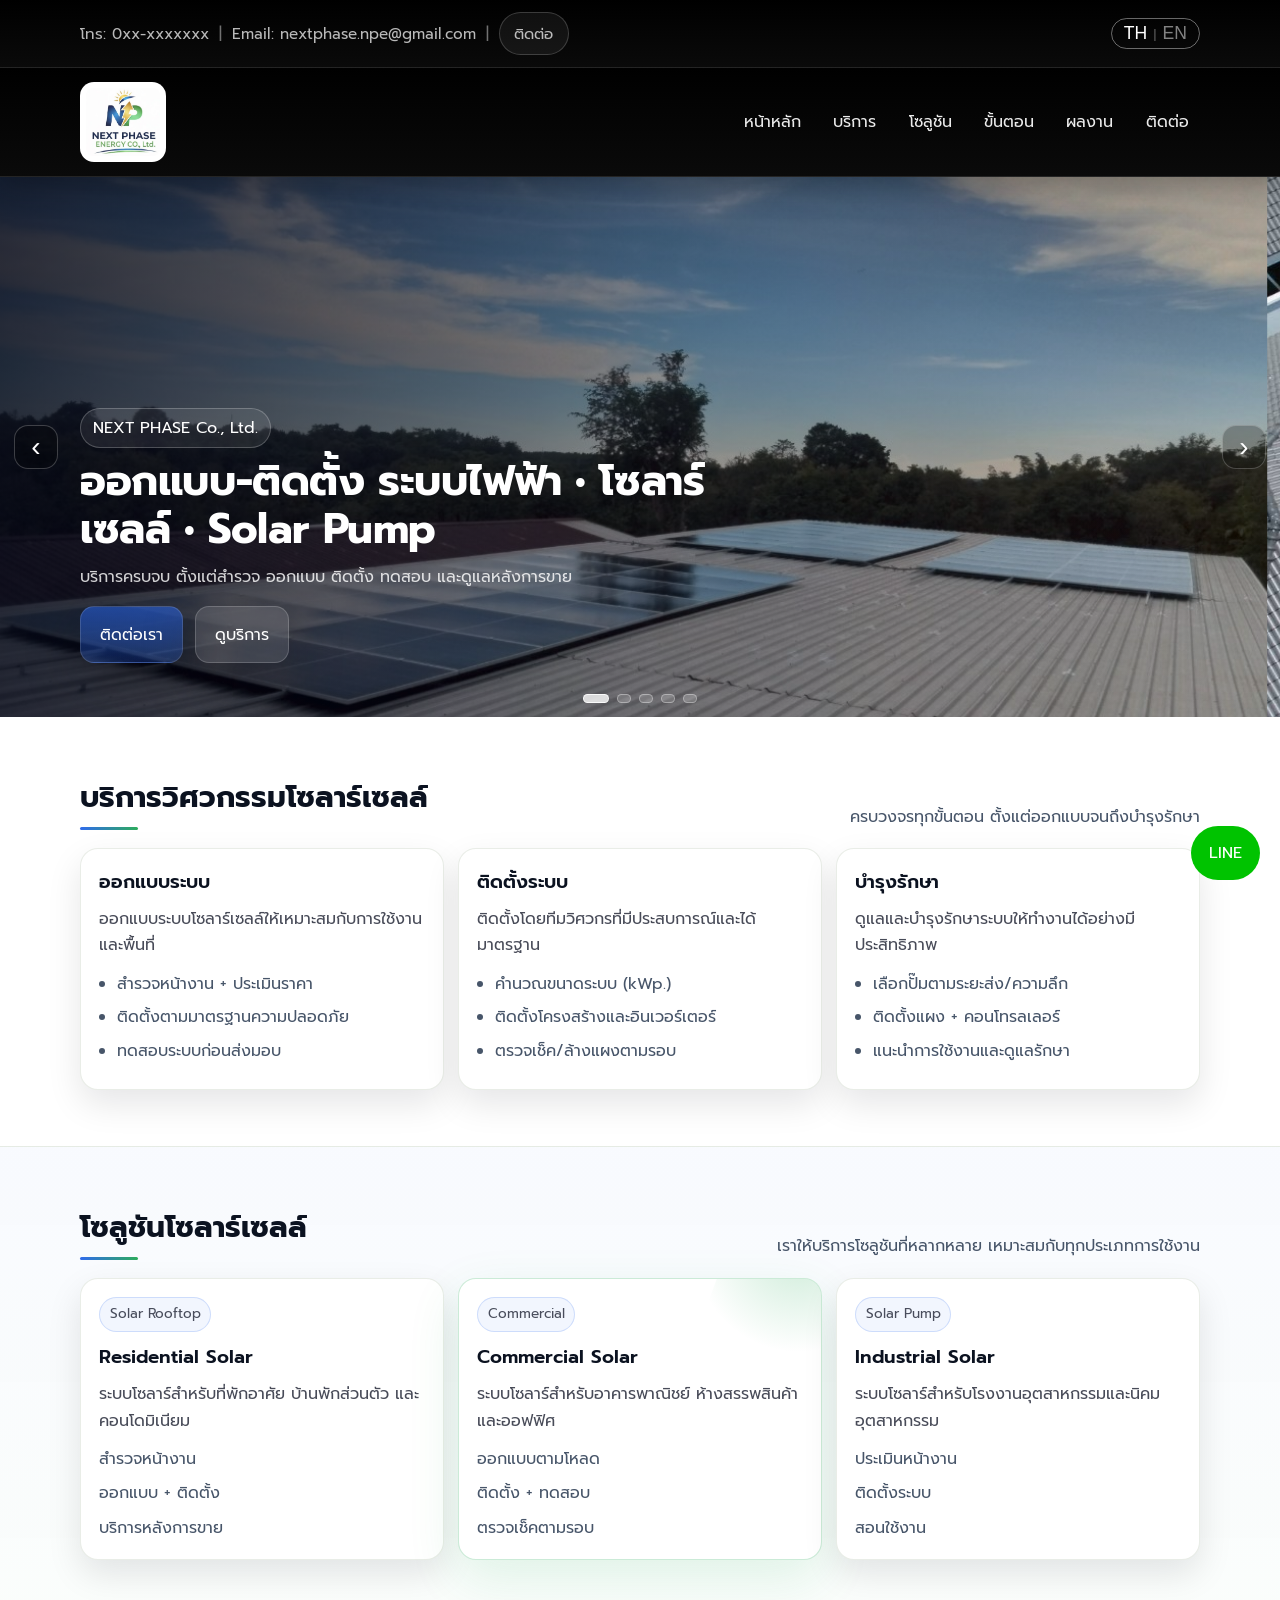
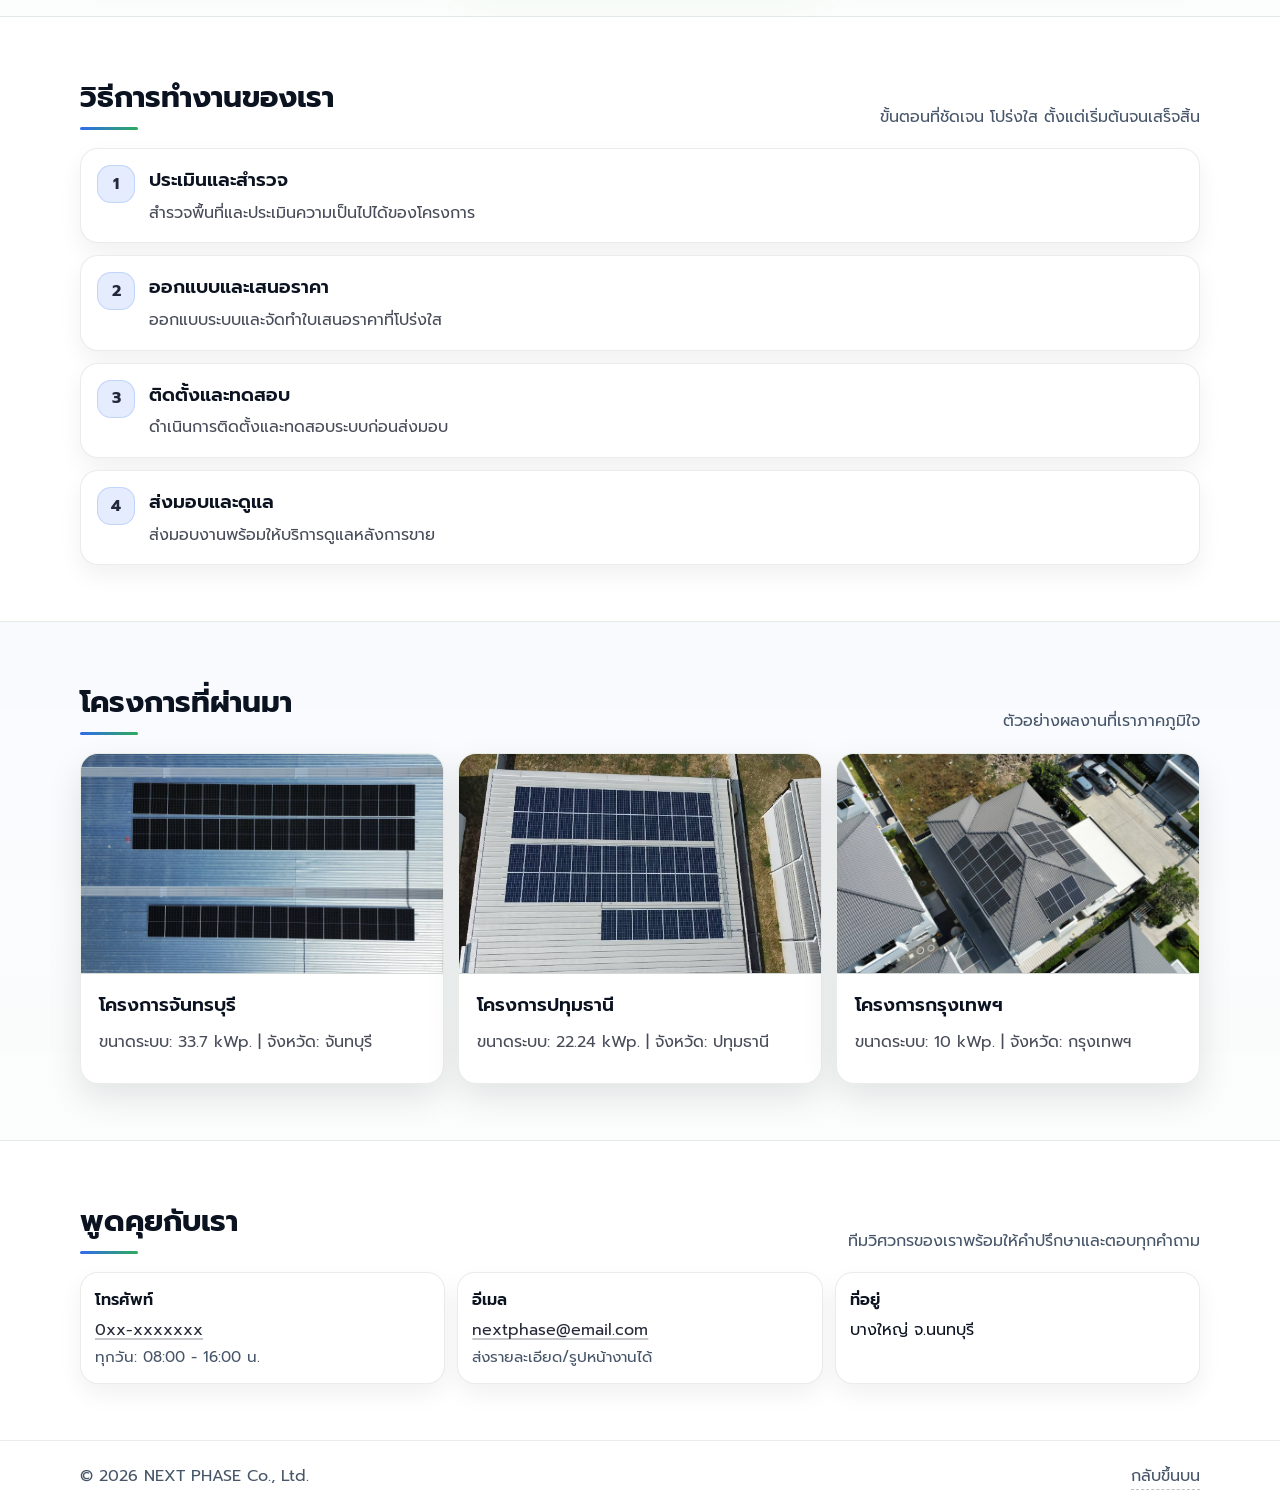
<file: index.html>
<!doctype html>
<html lang="th">
<head>
  <meta charset="utf-8" />
  <meta name="viewport" content="width=device-width, initial-scale=1" />
  <title>NEXT PHASE Co., Ltd. | ระบบไฟฟ้า โซลาร์เซลล์ ปั๊มน้ำพลังงานแสงอาทิตย์</title>
  <meta name="description" content="NEXT PHASE Co., Ltd. ออกแบบ-ติดตั้ง ระบบไฟฟ้า พลังงานแสงอาทิตย์ และปั๊มน้ำพลังงานแสงอาทิตย์ ให้บริการทั่วประเทศ" />
  <meta name="robots" content="index,follow" />
  <meta name="theme-color" content="#000000" />
  <link rel="canonical" href="https://your-domain.com/" />

  <!-- Open Graph -->
  <meta property="og:title" content="NEXT PHASE Co., Ltd. | ระบบไฟฟ้า โซลาร์เซลล์ Solar Pump" />
  <meta property="og:description" content="ออกแบบ-ติดตั้ง ระบบไฟฟ้า พลังงานแสงอาทิตย์ และปั๊มน้ำพลังงานแสงอาทิตย์ ให้บริการทั่วประเทศ" />
  <meta property="og:type" content="website" />
  <meta property="og:url" content="https://your-domain.com/" />
  <meta property="og:site_name" content="NEXT PHASE Co., Ltd." />
  <meta property="og:locale" content="th_TH" />
  <meta property="og:image" content="https://your-domain.com/img/og.jpg" />
  <meta property="og:image:width" content="1200" />
  <meta property="og:image:height" content="630" />

  <!-- Twitter -->
  <meta name="twitter:card" content="summary_large_image" />

  <!-- Fonts -->
  <link rel="preconnect" href="https://fonts.googleapis.com">
  <link rel="preconnect" href="https://fonts.gstatic.com" crossorigin>
  <link href="https://fonts.googleapis.com/css2?family=Prompt:wght@300;400;500;600;700&display=swap" rel="stylesheet">

  <!-- Preload hero -->
  <link rel="preload" as="image" href="img/slide-1.jpg">

  <link rel="stylesheet" href="css/style.css" />

  <!-- Structured data -->
  <script type="application/ld+json">
  {
    "@context":"https://schema.org",
    "@type":"Organization",
    "name":"NEXT PHASE Co., Ltd.",
    "email":"nextphase.npe@gmail.com",
    "url":"https://your-domain.com/",
    "logo":"https://your-domain.com/img/logo-next-phase.jpg",
    "telephone":"+66XXXXXXXXX"
  }
  </script>
</head>

<body>

  <!-- ===== TOPBAR ===== -->
  <div class="topbar">
    <div class="container topbar__inner">
      <div class="topbar__left">
        <a href="tel:+66XXXXXXXXX" data-i18n="topbar_phone">โทร: 0xx-xxxxxxx</a>
        <span class="sep">|</span>
        <a href="mailto:nextphase.npe@gmail.com" data-i18n="topbar_email">อีเมล: nextphase.npe@gmail.com</a>
        <span class="sep">|</span>
        <a class="pill" href="#contact" data-i18n="nav_contact">ติดต่อ</a>
      </div>

      <div class="topbar__right">
        <button id="lang-toggle" aria-label="Switch Language" type="button">
          <span class="lang-flag active">TH</span>
          <span class="lang-sep">|</span>
          <span class="lang-flag">EN</span>
        </button>
      </div>
    </div>
  </div>

  <!-- ===== HEADER ===== -->
  <header class="header" id="top">
    <div class="container header__inner">
      <a class="brand" href="index.html" aria-label="NEXT PHASE Co., Ltd. (กลับหน้าแรก)">
        <img class="brand__logo" src="img/logo-next-phase.jpg" alt="NEXT PHASE Co., Ltd. โลโก้บริษัท">
      </a>

      <button class="burger" id="burger" aria-label="เปิดเมนู" aria-controls="nav" aria-expanded="false">
        <span></span><span></span><span></span>
      </button>

      <nav class="nav" id="nav" aria-label="เมนูหลัก">
        <a href="#home"         data-i18n="nav_home">Home</a>
        <a href="services.html" data-i18n="nav_services">บริการ</a>
        <a href="#solutions"    data-i18n="nav_solutions">โซลูชัน</a>
        <a href="#process"      data-i18n="nav_process">ขั้นตอน</a>
        <a href="#projects"     data-i18n="nav_projects">ผลงาน</a>
        <a href="#contact"      data-i18n="nav_contact">ติดต่อ</a>
      </nav>
    </div>
  </header>

  <!-- ===== HERO SLIDER ===== -->
  <section class="home-slider" id="home" aria-label="สไลด์แนะนำบริษัท">
    <div class="slider" tabindex="0" data-autoplay="true" data-interval="4500">
      <div class="slider__track">

        <!-- Slide 1 -->
        <article class="slider__slide is-active">
          <img class="slider__img" src="img/slide-1.jpg" alt="ผลงานติดตั้งระบบไฟฟ้า">
          <div class="slider__overlay"></div>
          <div class="slider__content container">
            <div class="slider__badge">NEXT PHASE Co., Ltd.</div>
            <h1 data-i18n="slide1_title">ออกแบบ-ติดตั้ง ระบบไฟฟ้า • โซลาร์เซลล์ • Solar Pump</h1>
            <p  data-i18n="slide1_sub">บริการครบจบ ตั้งแต่สำรวจ ออกแบบ ติดตั้ง ทดสอบ และดูแลหลังการขาย</p>
            <div class="slider__actions">
              <a class="btn"            href="#contact"      data-i18n="slide1_btn1">ติดต่อเรา</a>
              <a class="btn btn--ghost" href="services.html" data-i18n="slide1_btn2">ดูบริการ</a>
            </div>
          </div>
        </article>

        <!-- Slide 2 -->
        <article class="slider__slide">
          <img class="slider__img" src="img/slide-2.jpg" alt="ผลงานโซลาร์เซลล์" loading="lazy" decoding="async">
          <div class="slider__overlay"></div>
          <div class="slider__content container">
            <div class="slider__badge">Solar Rooftop</div>
            <h2 data-i18n="slide2_title">ออกแบบตามบิลค่าไฟและโหลดจริง</h2>
            <p  data-i18n="slide2_sub">เลือกอุปกรณ์เหมาะกับหน้างาน พร้อมบริการตรวจเช็คตามรอบ</p>
            <div class="slider__actions">
              <a class="btn"            href="#solutions"    data-i18n="slide2_btn1">ดูโซลูชัน</a>
              <a class="btn btn--ghost" href="services.html" data-i18n="slide2_btn2">ดูผลงาน</a>
            </div>
          </div>
        </article>

        <!-- Slide 3 -->
        <article class="slider__slide">
          <img class="slider__img" src="img/slide-3.jpg" alt="งานปั๊มน้ำพลังงานแสงอาทิตย์" loading="lazy" decoding="async">
          <div class="slider__overlay"></div>
          <div class="slider__content container">
            <div class="slider__badge">Solar Pump</div>
            <h2 data-i18n="slide3_title">สูบน้ำเพื่อการเกษตร ลดค่าไฟ</h2>
            <p  data-i18n="slide3_sub">เลือกปั๊มตามระยะส่ง/ความลึก พร้อมสอนใช้งาน</p>
            <div class="slider__actions">
              <a class="btn btn--ghost" href="services.html" data-i18n="slide3_btn1">ดูบริการ</a>
              <a class="btn btn--ghost" href="#contact"      data-i18n="slide3_btn2">ขอประเมินหน้างาน</a>
            </div>
          </div>
        </article>

        <!-- Slide 4 -->
        <article class="slider__slide">
          <img class="slider__img" src="img/slide-4.jpg" alt="งานระบบไฟฟ้าโรงงาน" loading="lazy" decoding="async">
          <div class="slider__overlay"></div>
          <div class="slider__content container">
            <div class="slider__badge">Electrical System</div>
            <h2 data-i18n="slide4_title">เดินสาย ตู้ MDB/DB ตู้คอนโทรล</h2>
            <p  data-i18n="slide4_sub">ติดตั้งตามมาตรฐานความปลอดภัย และทดสอบก่อนส่งมอบ</p>
            <div class="slider__actions">
              <a class="btn"            href="#process" data-i18n="slide4_btn1">ขั้นตอนการทำงาน</a>
              <a class="btn btn--ghost" href="#contact" data-i18n="slide4_btn2">ติดต่อเรา</a>
            </div>
          </div>
        </article>

        <!-- Slide 5 -->
        <article class="slider__slide">
          <img class="slider__img" src="img/slide-5.jpg" alt="บริการทั่วประเทศ" loading="lazy" decoding="async">
          <div class="slider__overlay"></div>
          <div class="slider__content container">
            <div class="slider__badge">Service</div>
            <h2 data-i18n="slide5_title">ให้บริการทั่วประเทศ</h2>
            <p  data-i18n="slide5_sub">ปรึกษาฟรี ส่งรูปหน้างาน/พิกัดเพื่อประเมินเบื้องต้นได้</p>
            <div class="slider__actions">
              <a class="btn" href="#contact" data-i18n="slide5_btn1">ติดต่อทันที</a>
            </div>
          </div>
        </article>

      </div>

      <button class="slider__btn slider__btn--prev" type="button" aria-label="สไลด์ก่อนหน้า">‹</button>
      <button class="slider__btn slider__btn--next" type="button" aria-label="สไลด์ถัดไป">›</button>
      <div class="slider__dots" aria-label="ตัวบอกสไลด์"></div>
    </div>
  </section>

  <!-- ===== SERVICES ===== -->
  <section class="section" id="services">
    <div class="container">
      <div class="section__head">
        <h2 data-i18n="services_title">บริการของเรา</h2>
        <p  data-i18n="services_sub">ครบจบตั้งแต่สำรวจ ออกแบบ ติดตั้ง และบริการหลังการขาย</p>
      </div>

      <div class="grid grid--3">

        <article class="card">
          <h3 data-i18n="service1_title">ออกแบบ-ติดตั้งระบบไฟฟ้า</h3>
          <p  data-i18n="service1_desc">บ้าน อาคาร โรงงาน เดินสาย ตู้ MDB/DB ตู้คอนโทรล ระบบป้องกันไฟฟ้า</p>
          <ul class="bullets">
            <li data-i18n="service1_li1">สำรวจหน้างาน + ประเมินราคา</li>
            <li data-i18n="service1_li2">ติดตั้งตามมาตรฐานความปลอดภัย</li>
            <li data-i18n="service1_li3">ทดสอบระบบก่อนส่งมอบ</li>
          </ul>
        </article>

        <article class="card">
          <h3 data-i18n="service2_title">โซลาร์เซลล์ (Solar Rooftop)</h3>
          <p  data-i18n="service2_desc">ออกแบบตามบิลค่าไฟและโหลดจริง เลือกอุปกรณ์เหมาะกับหน้างาน</p>
          <ul class="bullets">
            <li data-i18n="service2_li1">คำนวณขนาดระบบ (kW)</li>
            <li data-i18n="service2_li2">ติดตั้งโครงสร้างและอินเวอร์เตอร์</li>
            <li data-i18n="service2_li3">ตรวจเช็ค/ล้างแผงตามรอบ</li>
          </ul>
        </article>

        <article class="card">
          <h3 data-i18n="service3_title">ปั๊มน้ำพลังงานแสงอาทิตย์</h3>
          <p  data-i18n="service3_desc">เหมาะกับไร่นา/สวน/บ่อ/สระ ลดค่าไฟและเพิ่มความสะดวกในการสูบน้ำ</p>
          <ul class="bullets">
            <li data-i18n="service3_li1">เลือกปั๊มตามระยะส่ง/ความลึก</li>
            <li data-i18n="service3_li2">ติดตั้งแผง + คอนโทรลเลอร์</li>
            <li data-i18n="service3_li3">แนะนำการใช้งานและดูแลรักษา</li>
          </ul>
        </article>

      </div>
    </div>
  </section>

  <!-- ===== SOLUTIONS ===== -->
  <section class="section section--alt" id="solutions">
    <div class="container">
      <div class="section__head">
        <h2 data-i18n="solutions_title">โซลูชันแนะนำ</h2>
        <p  data-i18n="solutions_sub">ตัวอย่างหมวดงานยอดนิยม (ปรับตามบริการจริงได้)</p>
      </div>

      <div class="grid grid--3">

        <article class="card price">
          <div class="price__tag">Solar Rooftop</div>
          <h3 data-i18n="sol1_title">บ้าน/ออฟฟิศ</h3>
          <p class="muted" data-i18n="sol1_desc">ออกแบบตามบิลค่าไฟและพื้นที่ติดตั้ง</p>
          <div class="price__list">
            <div data-i18n="sol1_li1">สำรวจหน้างาน</div>
            <div data-i18n="sol1_li2">ออกแบบ + ติดตั้ง</div>
            <div data-i18n="sol1_li3">บริการหลังการขาย</div>
          </div>
        </article>

        <article class="card price price--hot">
          <div class="price__tag">Commercial</div>
          <h3 data-i18n="sol2_title">โรงงาน/ธุรกิจ</h3>
          <p class="muted" data-i18n="sol2_desc">วิเคราะห์โหลด วางแผนคืนทุน และติดตั้งตามมาตรฐาน</p>
          <div class="price__list">
            <div data-i18n="sol2_li1">ออกแบบตามโหลด</div>
            <div data-i18n="sol2_li2">ติดตั้ง + ทดสอบ</div>
            <div data-i18n="sol2_li3">ตรวจเช็คตามรอบ</div>
          </div>
        </article>

        <article class="card price">
          <div class="price__tag">Solar Pump</div>
          <h3 data-i18n="sol3_title">งานเกษตร/แหล่งน้ำ</h3>
          <p class="muted" data-i18n="sol3_desc">เลือกปั๊มและแผงให้เหมาะกับระยะส่งน้ำ</p>
          <div class="price__list">
            <div data-i18n="sol3_li1">ประเมินหน้างาน</div>
            <div data-i18n="sol3_li2">ติดตั้งระบบ</div>
            <div data-i18n="sol3_li3">สอนใช้งาน</div>
          </div>
        </article>

      </div>
    </div>
  </section>

  <!-- ===== PROCESS ===== -->
  <section class="section" id="process">
    <div class="container">
      <div class="section__head">
        <h2 data-i18n="process_title">ขั้นตอนการทำงาน</h2>
        <p  data-i18n="process_sub">ชัดเจน โปร่งใส และตรวจสอบได้</p>
      </div>

      <div class="steps">

        <div class="step">
          <div class="step__num">1</div>
          <div>
            <h3 data-i18n="step1_title">รับข้อมูล / นัดสำรวจ</h3>
            <p class="muted" data-i18n="step1_desc">เก็บข้อมูลหน้างาน โหลดไฟ หรือข้อมูลแหล่งน้ำ</p>
          </div>
        </div>

        <div class="step">
          <div class="step__num">2</div>
          <div>
            <h3 data-i18n="step2_title">ออกแบบ / เสนอราคา</h3>
            <p class="muted" data-i18n="step2_desc">สรุปรายการอุปกรณ์ แบบติดตั้ง และระยะเวลาดำเนินงาน</p>
          </div>
        </div>

        <div class="step">
          <div class="step__num">3</div>
          <div>
            <h3 data-i18n="step3_title">ติดตั้ง / ทดสอบ / ส่งมอบ</h3>
            <p class="muted" data-i18n="step3_desc">ติดตั้งตามมาตรฐาน ตรวจสอบความปลอดภัยก่อนใช้งาน</p>
          </div>
        </div>

        <div class="step">
          <div class="step__num">4</div>
          <div>
            <h3 data-i18n="step4_title">บริการหลังการขาย</h3>
            <p class="muted" data-i18n="step4_desc">ดูแลตรวจเช็ค แก้ไขปัญหา และบำรุงรักษาตามรอบ</p>
          </div>
        </div>

      </div>
    </div>
  </section>

  <!-- ===== PROJECTS ===== -->
  <section class="section section--alt" id="projects">
    <div class="container">
      <div class="section__head">
        <h2 data-i18n="projects_title">ผลงานติดตั้ง</h2>
        <p data-i18n="projects_sub">ติดตามผลงานได้เร็วๆนี้</p>
      </div>

      <div class="grid grid--3">

        <article class="card card--media">
          <img class="thumb" src="images/project1.jpg" alt="Solar Rooftop">
          <div class="card__body">
            <h3 data-i18n="proj1_title">Solar Rooftop</h3>
            <p class="muted" data-i18n="proj1_desc">ขนาดระบบ: 33.7 kWp. | จังหวัด: จันทบุรี</p>
          </div>
        </article>

        <article class="card card--media">
          <img class="thumb" src="images/project2.jpg" alt="Solar Pump">
          <div class="card__body">
            <h3 data-i18n="proj2_title">Solar Pump</h3>
            <p class="muted" data-i18n="proj2_desc">ขนาดระบบ: 22.24 kWp. | จังหวัด: ปทุมธานี</p>
          </div>
        </article>

        <article class="card card--media">
          <img class="thumb" src="images/project3.jpg" alt="งานระบบไฟฟ้า">
          <div class="card__body">
            <h3 data-i18n="proj3_title">งานระบบไฟฟ้า</h3>
            <p class="muted" data-i18n="proj3_desc">ขนาดระบบ: 10 kWp. | จังหวัด: กรุงเทพฯ</p>
          </div>
        </article>

      </div>
    </div>
  </section>

  <!-- ===== CONTACT ===== -->
  <section class="section" id="contact">
    <div class="container">
      <div class="section__head">
        <h2 data-i18n="contact_title">ติดต่อเรา</h2>
        <p  data-i18n="contact_sub">ติดต่อเพื่อขอคำปรึกษา/ประเมินหน้างาน/ขอใบเสนอราคา</p>
      </div>

      <div class="contact-cards">

        <div class="mini">
          <div class="mini__title" data-i18n="contact_phone_title">โทร</div>
          <div><a href="tel:+66XXXXXXXXX" data-i18n="contact_phone_val">0xx-xxxxxxx</a></div>
          <div class="mini__text muted" data-i18n="contact_hours_val">ช่วงเวลาที่สามารถติดต่อได้: 8.00 น - 16.00 น</div>
        </div>

        <div class="mini">
          <div class="mini__title" data-i18n="contact_email_title">อีเมล</div>
          <div><a href="mailto:nextphase.npe@gmail.com" data-i18n="contact_email_val">nextphase.npe@gmail.com</a></div>
          <div class="mini__text muted" data-i18n="contact_email_note">ส่งรายละเอียด/รูปหน้างานได้</div>
        </div>

        <div class="mini">
          <div class="mini__title" data-i18n="contact_addr_title">ที่ทำการสำนักงาน</div>
          <div data-i18n="contact_addr_val">บางใหญ่ จ.นนทบุรี</div>
          <div class="mini__text muted" data-i18n="contact_addr_note"></div>
        </div>

      </div>
    </div>
  </section>

  <!-- ===== FOOTER ===== -->
  <footer class="footer">
    <div class="container footer__inner">
      <div data-i18n="footer_rights">© <span id="year"></span> NEXT PHASE Co., Ltd.</div>
      <a class="link" href="#home" data-i18n="footer_backtop">กลับขึ้นบน</a>
    </div>
  </footer>

  <!-- ===== LINE FAB ===== -->
  <a class="fab-line" id="fabLine"
     href="https://line.me/R/ti/p/waiting"
     target="_blank"
     rel="noopener noreferrer"
     aria-label="ติดต่อทาง Line">
    LINE
  </a>

  <!-- ===== SCRIPTS ===== -->
  <script src="js/translations.js"></script>
  <script src="js/lang.js"></script>
  <script src="js/main.js"></script>

</body>
</html>
</file>
<file: css/style.css>
:root{
  --bg:#ffffff;
  --surface:#ffffff;

  --text:#0b1220;
  --muted:#475569;

  --brand:#2563eb;   /* น้ำเงิน */
  --brand2:#16a34a;  /* เขียว */

  --border:rgba(39, 80, 27, 0.1);
  --ring:rgba(37,99,235,.35);

  --shadow:0 14px 34px rgba(2,6,23,.10);
  --shadow2:0 26px 80px rgba(2,6,23,.12);

  --radius:18px;

  
}

/* Base */
*{ box-sizing:border-box; }
html{ scroll-behavior:smooth; }

body{
  margin:0;
  font-family:"Prompt", system-ui, -apple-system, Segoe UI, Roboto, Arial, "Noto Sans Thai", sans-serif;
  color:var(--text);
  line-height:1.65;

  background:
    radial-gradient(900px 520px at 16% 0%, rgba(37,99,235,.08), transparent 55%),
    radial-gradient(900px 520px at 84% 0%, rgba(22,163,74,.07), transparent 55%),
    var(--bg);
}

a{ color:inherit; text-decoration:none; }
img{ max-width:100%; display:block; }
::selection{ background:rgba(37,99,235,.18); }

.container{
  width:min(1120px, 92vw);
  margin-inline:auto;
}

/* ============================================
   Topbar (ดำ) - sticky ตามเลื่อน
============================================ */
.topbar{
  position: sticky;
  top: 0;
  z-index: 1000;
  background:linear-gradient(180deg, #000, #0a0a0a);
  border-bottom:1px solid rgba(255,255,255,.14);
}

.topbar__inner{
  display:flex;
  align-items:center;
  justify-content:space-between;
  gap:12px;
  padding:10px 0;
  font-size:.95rem;
  min-height: var(--topbar-h); /* ให้ความสูงนิ่ง */
}

.topbar__left{
  display:flex;
  gap:10px;
  flex-wrap:wrap;
  align-items:center;
  color:rgba(255,255,255,.72);
}
.topbar__left a{ color:rgba(255,255,255,.72); }
.topbar__left a:hover{ color:#fff; }
.sep{ opacity:.6; }

/* ถ้ามีฝั่งขวา (เช่นปุ่มภาษา) */
.topbar__right{
  display:flex;
  align-items:center;
  gap:10px;
}

.pill{
  padding:.5rem .9rem;
  border:1px solid rgba(255,255,255,.18);
  border-radius:999px;
  background:rgba(255,255,255,.06);
  color:#fff;
  transition:filter .14s ease, border-color .14s ease, transform .14s ease;
}
.pill:hover{ border-color:rgba(255,255,255,.32); filter:brightness(1.03); transform:translateY(-1px); }
.pill:active{ transform:translateY(0); }

/* ============================================
   Header (ดำ) - sticky ใต้ topbar
============================================ */
.header{
  position:sticky;
  top: var(--topbar-h);
  z-index: 900;
  background:linear-gradient(180deg, #000, #0a0a0a);
  border-bottom:1px solid rgba(255,255,255,.14);
  box-shadow:0 10px 28px rgba(0,0,0,.26);
}
.header__inner{
  display:flex;
  align-items:center;
  justify-content:space-between;
  gap:16px;
  padding:14px 0;
  position:relative;
}

.brand{ display:flex; align-items:center; gap:10px; }
.brand__logo{
  width:86px;
  height:auto;
  background:#fff;
  padding:6px;
  border-radius:14px;
}

/* Nav */
.nav{
  display:flex;
  align-items:center;
  gap:10px;
}
.nav a{
  padding:.55rem .7rem;
  border-radius:12px;
  color:rgba(255,255,255,.92);
}
.nav a:hover{ background:rgba(255,255,255,.10); }

/* Burger */
.burger{
  display:none;
  width:44px; height:44px;
  border:1px solid rgba(255,255,255,.18);
  border-radius:14px;
  background:rgba(255,255,255,.06);
  align-items:center;
  justify-content:center;
  gap:5px;
  cursor:pointer;
}
.burger span{
  display:block;
  width:18px; height:2px;
  background:#fff;
  border-radius:2px;
}

/* Hero */
.hero{
  position:relative;
  padding:74px 0 54px;
}
.hero__bg{
  position:absolute; inset:0;
  background:
    radial-gradient(720px 280px at 20% 22%, rgba(37,99,235,.10), transparent 62%),
    radial-gradient(720px 280px at 80% 22%, rgba(22,163,74,.09), transparent 62%),
    linear-gradient(180deg, rgba(2,6,23,.02), transparent 38%);
  pointer-events:none;
}
.hero__inner{ position:relative; }

.hero__badge{
  display:inline-block;
  padding:.38rem .8rem;
  border:1px solid rgba(37,99,235,.20);
  border-radius:999px;
  color:rgba(2,6,23,.72);
  background:rgba(37,99,235,.06);
  margin-bottom:12px;
}

.hero h1{
  font-size:clamp(1.9rem, 3.2vw, 2.7rem);
  line-height:1.15;
  margin:0 0 10px;
  letter-spacing:-.01em;
}
.hero p{
  max-width:76ch;
  color:rgba(2,6,23,.72);
  margin:0 0 18px;
}

/* Buttons */
.hero__actions{
  display:flex;
  gap:12px;
  flex-wrap:wrap;
  margin:18px 0 22px;
}

.btn{
  display:inline-block;
  padding:.88rem 1.18rem;
  border-radius:14px;
  border:1px solid rgba(37,99,235,.28);
  background:linear-gradient(180deg, rgba(37,99,235,.22), rgba(37,99,235,.12));
  color:rgba(2,6,23,.92);
  box-shadow:0 12px 30px rgba(37,99,235,.12);
  transition: transform .14s ease, filter .14s ease, box-shadow .14s ease;
}
.btn:hover{ filter:brightness(1.02); transform:translateY(-1px); box-shadow:0 16px 44px rgba(37,99,235,.14); }
.btn:active{ transform:translateY(0); }

.btn--ghost{
  background:#fff;
  border-color:var(--border);
  box-shadow:none;
}
.btn--ghost:hover{ border-color:rgba(37,99,235,.22); }

/* Highlights */
.hero__highlights{
  display:grid;
  grid-template-columns:repeat(3, minmax(0,1fr));
  gap:12px;
  margin-top:18px;
}

/* Sections */
.section{ padding:56px 0; }
.section--alt{
  background:linear-gradient(180deg, rgba(37,99,235,.03), rgba(22,163,74,.02));
  border-top:1px solid var(--border);
  border-bottom:1px solid var(--border);
}

.section__head{
  display:flex;
  align-items:flex-end;
  justify-content:space-between;
  gap:16px;
  flex-wrap:wrap;
  margin-bottom:18px;
}
.section__head h2{
  margin:0;
  font-size:clamp(1.35rem, 2.4vw, 1.85rem);
  padding-bottom:8px;
  position:relative;
}
.section__head h2::after{
  content:"";
  position:absolute;
  left:0; bottom:0;
  width:58px; height:3px;
  border-radius:999px;
  background:linear-gradient(90deg, rgba(37,99,235,.95), rgba(22,163,74,.90));
}
.section__head p{
  margin:0;
  color:var(--muted);
  max-width:72ch;
}

/* Grid */
.grid{ display:grid; gap:14px; }
.grid--3{ grid-template-columns:repeat(3, minmax(0,1fr)); }

/* Cards */
.card{
  background:var(--surface);
  border:1px solid var(--border);
  border-radius:var(--radius);
  padding:18px;
  box-shadow:var(--shadow);
  transition: transform .15s ease, box-shadow .15s ease, border-color .15s ease;
}
.card:hover{
  transform:translateY(-3px);
  box-shadow:var(--shadow2);
  border-color:rgba(37,99,235,.18);
}
.card h3{ margin:0 0 8px; font-weight:600; }
.card p{ margin:0 0 12px; color:rgba(2,6,23,.72); }

.bullets{
  margin:0;
  padding-left:18px;
  color:var(--muted);
}
.bullets li{ margin:7px 0; }

/* Mini blocks */
.mini{
  border:1px solid var(--border);
  border-radius:var(--radius);
  padding:14px;
  background:#fff;
  box-shadow:0 10px 24px rgba(2,6,23,.06);
}
.mini__title{ font-weight:600; margin-bottom:4px; }
.mini__text{ color:var(--muted); font-size:.95rem; }

/* Price cards */
.price{ position:relative; overflow:hidden; }
.price__tag{
  display:inline-block;
  font-size:.85rem;
  padding:.35rem .6rem;
  border:1px solid rgba(37,99,235,.18);
  border-radius:999px;
  color:rgba(2,6,23,.70);
  background:rgba(37,99,235,.06);
  margin-bottom:10px;
}
.price__list{ display:grid; gap:8px; color:var(--muted); }

.price--hot{
  border-color:rgba(22,163,74,.22);
  box-shadow:0 18px 52px rgba(22,163,74,.12);
}
.price--hot::after{
  content:"";
  position:absolute;
  inset:-90px -90px auto auto;
  width:190px; height:190px;
  background:radial-gradient(circle at 35% 35%, rgba(22,163,74,.22), transparent 60%);
  transform:rotate(20deg);
}

/* Steps */
.steps{ display:grid; gap:12px; }
.step{
  display:flex;
  gap:14px;
  align-items:flex-start;
  padding:16px;
  border:1px solid var(--border);
  border-radius:var(--radius);
  background:#fff;
  box-shadow:0 10px 24px rgba(2,6,23,.06);
}
.step__num{
  flex:0 0 auto;
  width:38px; height:38px;
  border-radius:14px;
  display:grid;
  place-items:center;
  background:rgba(37,99,235,.12);
  border:1px solid rgba(37,99,235,.18);
  font-weight:700;
  color:rgba(2,6,23,.85);
}
.step h3{ margin:0 0 4px; font-weight:600; }
.step p{ margin:0; color:rgba(2,6,23,.72); }

/* Projects thumbs */
.card--media{
  padding:0;
  overflow:hidden;
}

.thumb{
  width:100%;
  height:220px;
  object-fit:cover;
  display:block;
  border-bottom:1px solid var(--border);
  background:#e5e7eb;
}

.card__body{
  padding:16px 18px;
}

/* Contact cards */
.contact-cards{
  display:grid;
  grid-template-columns:repeat(3, minmax(0,1fr));
  gap:12px;
}
.contact-cards a{
  color:rgba(2,6,23,.86);
  text-decoration: underline;
  text-decoration-color: rgba(2,6,23,.22);
  text-underline-offset: 3px;
  text-decoration-thickness:2px;
}
.contact-cards a:hover{ text-decoration-color: rgba(37,99,235,.65); }

/* Footer */
.footer{
  padding:22px 0;
  border-top:1px solid var(--border);
  background:#ffffff;
}
.footer__inner{
  display:flex;
  align-items:center;
  justify-content:space-between;
  gap:12px;
  flex-wrap:wrap;
  color:var(--muted);
}
.link{
  color:var(--muted);
  border-bottom:1px dashed rgba(2,6,23,.25);
}
.link:hover{ color:var(--text); }

/* Floating Line CTA */
.fab-line {
  position: fixed;
  right: 20px;
  bottom: 20px;
  background: #00c300;
  color: #fff;
  padding: 14px 18px;
  border-radius: 999px;
  text-decoration: none;
  z-index: 9999;
  cursor: grab;
  user-select: none;
}
.fab-line:hover{ transform:translateY(-1px); filter:brightness(1.02); }
.fab-line:active{ transform:translateY(0); }

/* Utilities / A11y */
.muted{ color:var(--muted); }

a:focus-visible,
button:focus-visible{
  outline:3px solid var(--ring);
  outline-offset:3px;
  border-radius:12px;
}

/* ปรับ scroll-margin-top ให้สัมพันธ์กับ topbar+header (46 + ประมาณ 68) */
section, footer{ scroll-margin-top: 120px; }

/* ============================================
   Responsive
============================================ */
@media (max-width: 980px){
  .burger{ display:flex; }

  /* Mobile nav dropdown (white) */
  .nav{
    position:absolute;
    right:4vw;
    top:calc(100% + 10px);
    width:min(340px, 92vw);
    display:none;

    flex-direction:column;
    align-items:stretch;
    gap:6px;

    padding:10px;
    border-radius:18px;
    background:#fff;
    border:1px solid var(--border);
    box-shadow:var(--shadow);

    max-height: calc(100vh - 140px);
    overflow:auto;

    transform: translateY(-6px);
    opacity:0;
    transition: opacity .14s ease, transform .14s ease;
  }
  .nav.is-open{ display:flex; opacity:1; transform: translateY(0); }
  .nav a{ padding:.72rem .85rem; color:var(--text); }
  .nav a:hover{ background:rgba(2,6,23,.06); }

  .grid--3{ grid-template-columns:1fr; }
  .hero__highlights{ grid-template-columns:1fr; }
  .contact-cards{ grid-template-columns:1fr; }

  .brand__logo{ width:148px; }
}

/* มือถือเล็ก: แก้ปัญหา TH/EN บัง email โดยทำ topbar เป็น 2 แถว */


/* Reduced motion */
@media (prefers-reduced-motion: reduce){
  html{ scroll-behavior:auto; }
  .btn, .nav, .card, .fab-line{ transition:none !important; }
}

/* =========================
   Home Slider
========================= */
.home-slider{
  position:relative;
  padding:0;
}

.slider{
  position:relative;
  height: clamp(420px, 60vh, 620px);
  overflow:hidden;
  background:#0b1220;
}

.slider__track{
  height:100%;
  display:flex;
  transition: transform 600ms ease;
  will-change: transform;
}

.slider__slide{
  position:relative;
  flex:0 0 100%;
  height:100%;
}

.slider__img{
  width:100%;
  height:100%;
  object-fit:cover;
  display:block;
  transform: scale(1.02);
}

.slider__overlay{
  position:absolute;
  inset:0;
  background:
    linear-gradient(90deg, rgba(2,6,23,.78) 0%, rgba(2,6,23,.35) 50%, rgba(2,6,23,.05) 100%),
    linear-gradient(180deg, rgba(0,0,0,.25), rgba(0,0,0,.08));
}

.slider__content{
  position:absolute;
  inset:0;
  display:flex;
  flex-direction:column;
  justify-content:flex-end;
  padding: 54px 0;
  color:#fff;
}

.slider__badge{
  display:inline-block;
  width:max-content;
  padding:.38rem .75rem;
  border-radius:999px;
  border:1px solid rgba(255,255,255,.22);
  background:rgba(255,255,255,.08);
  margin-bottom:10px;
}

.slider__content h1,
.slider__content h2{
  margin:0 0 10px;
  line-height:1.15;
  letter-spacing:-.01em;
  font-size:clamp(1.7rem, 3.3vw, 2.6rem);
  max-width:22ch;
}

.slider__content p{
  margin:0 0 16px;
  color:rgba(255,255,255,.82);
  max-width:70ch;
}

.slider__actions{
  display:flex;
  gap:12px;
  flex-wrap:wrap;
}

/* ให้ปุ่มบนสไลด์เข้ากับพื้นเข้ม */
.home-slider .btn{
  color:#fff;
  background:linear-gradient(180deg, rgba(37,99,235,.55), rgba(37,99,235,.25));
  border-color:rgba(255,255,255,.14);
  box-shadow:0 18px 55px rgba(0,0,0,.28);
}
.home-slider .btn--ghost{
  background:rgba(255,255,255,.10);
  border-color:rgba(255,255,255,.18);
}

/* arrows */
.slider__btn{
  position:absolute;
  top:50%;
  transform:translateY(-50%);
  width:44px;
  height:44px;
  border-radius:14px;
  border:1px solid rgba(255,255,255,.22);
  background:rgba(0,0,0,.25);
  color:#fff;
  font-size:28px;
  line-height:1;
  display:grid;
  place-items:center;
  cursor:pointer;
  z-index:3;
  transition: filter .14s ease, transform .14s ease;
}
.slider__btn:hover{ filter:brightness(1.08); }
.slider__btn:active{ transform:translateY(-50%) scale(.98); }
.slider__btn--prev{ left:14px; }
.slider__btn--next{ right:14px; }

/* dots */
.slider__dots{
  position:absolute;
  left:0; right:0;
  bottom:14px;
  display:flex;
  justify-content:center;
  gap:8px;
  z-index:3;
  padding:0 16px;
}
.slider__dot{
  width:9px;
  height:9px;
  border-radius:999px;
  border:1px solid rgba(255,255,255,.35);
  background:rgba(255,255,255,.18);
  cursor:pointer;
}
.slider__dot.is-active{
  width:26px;
  background:rgba(255,255,255,.78);
  border-color:rgba(255,255,255,.85);
}

/* swipe cursor hint */
.slider{ touch-action: pan-y; }

@media (max-width: 980px){
  .slider__btn{ display:none; } /* มือถือใช้ swipe เป็นหลัก */
  .slider__content{ padding: 38px 0; }
  .slider__content h1,
  .slider__content h2{ max-width: 26ch; }
}

.page-title{
  margin:0;
  font-size: clamp(1.8rem, 3vw, 2.4rem);
}

.split{
  display:grid;
  grid-template-columns: 1.1fr .9fr;
  gap: 22px;
  align-items:start;
}

.media-box{
  border:1px solid rgba(15, 23, 42, .10);
  border-radius:18px;
  background: #0b1220;
  overflow:hidden;
  min-height: 320px;
  box-shadow: 0 18px 55px rgba(0,0,0,.08);
}

.media-box__placeholder{
  height:100%;
  min-height: 320px;
  display:grid;
  place-items:center;
  color: rgba(255,255,255,.75);
  background:
    radial-gradient(900px 350px at 30% 30%, rgba(56,189,248,.25), transparent 60%),
    radial-gradient(900px 350px at 70% 70%, rgba(34,197,94,.18), transparent 60%),
    linear-gradient(180deg, rgba(255,255,255,.06), rgba(255,255,255,.02));
}

.note{
  margin-top: 14px;
  padding: 12px 14px;
  border-radius: 14px;
  background: rgba(2, 6, 23, .04);
  border: 1px solid rgba(15, 23, 42, .08);
}

@media (max-width: 980px){
  .split{ grid-template-columns: 1fr; }
  .media-box, .media-box__placeholder{ min-height: 220px; }
}

body.is-locked{ overflow:hidden; }

/* ============================================
   Language Toggle Button (แก้: ไม่ fixed แล้ว)
============================================ */
.lang-toggle-wrap {
  display: flex;
  align-items: center;
  /* เอา margin-left เดิมไว้ได้ แต่ไม่จำเป็นเสมอ */
  margin-left: 0;
}

#lang-toggle {
  background: transparent;
  border: 1.5px solid rgba(255, 255, 255, 0.4);
  border-radius: 20px;
  padding: 4px 12px;
  cursor: pointer;
  display: inline-flex;
  align-items: center;
  gap: 6px;
  transition: border-color 0.2s, background 0.2s;
  font-size: 0.95rem;
  color: #fff;
  white-space: nowrap;
}

#lang-toggle:hover {
  border-color: #fff;
  background: rgba(255, 255, 255, 0.1);
}

.lang-flag {
  font-size: 1.1rem;
  opacity: 0.5;
  transition: opacity 0.2s;
}
.lang-flag.active { opacity: 1; }

.lang-sep {
  color: rgba(255, 255, 255, 0.4);
  font-size: 0.8rem;
}

.fab-line {
  position: fixed;
  right: 20px;
  bottom: 20px;
  background: #00c300;
  color: #fff;
  padding: 14px 18px;
  border-radius: 999px;
  text-decoration: none;
  z-index: 9999;
  cursor: grab;
  user-select: none;
  -webkit-user-select: none;
  touch-action: none;
}

.fab-line.is-dragging {
  cursor: grabbing;
}
.media-box__img {
  width: 100%;
  height: 100%;
  min-height: 320px;
  object-fit: cover;
  display: block;
}
/* ============================================
   Topbar responsive — แก้มือถือ
============================================ */

/* มือถือ ≤ 767px : ซ่อน email ออก เหลือแค่ phone + ปุ่มติดต่อ + lang */
@media (max-width: 767px) {
  .topbar__inner {
    flex-direction: row;      /* ยังเป็น 1 แถว */
    align-items: center;
    padding: 7px 0;           /* ลด padding บน-ล่าง */
    gap: 8px;
  }

  /* ซ่อน email และ separator ตัวที่ 2 */
  .topbar__left a[href^="mailto:"],
  .topbar__left .sep:nth-child(3) {
    display: none;
  }

  .topbar__left {
    gap: 7px;
    flex-wrap: nowrap;        /* ห้ามขึ้นบรรทัดใหม่ */
    overflow: hidden;
  }

  /* ย่อ font นิดหน่อย */
  .topbar__inner {
    font-size: 0.82rem;
  }

  /* ย่อปุ่ม pill */
  .pill {
    padding: 0.35rem 0.65rem;
    font-size: 0.82rem;
  }
}

/* มือถือเล็กมาก ≤ 380px : ซ่อน phone ด้วย เหลือแค่ปุ่มติดต่อ + lang */
@media (max-width: 380px) {
  .topbar__left a[href^="tel:"],
  .topbar__left .sep:first-of-type {
    display: none;
  }
}
</file>
